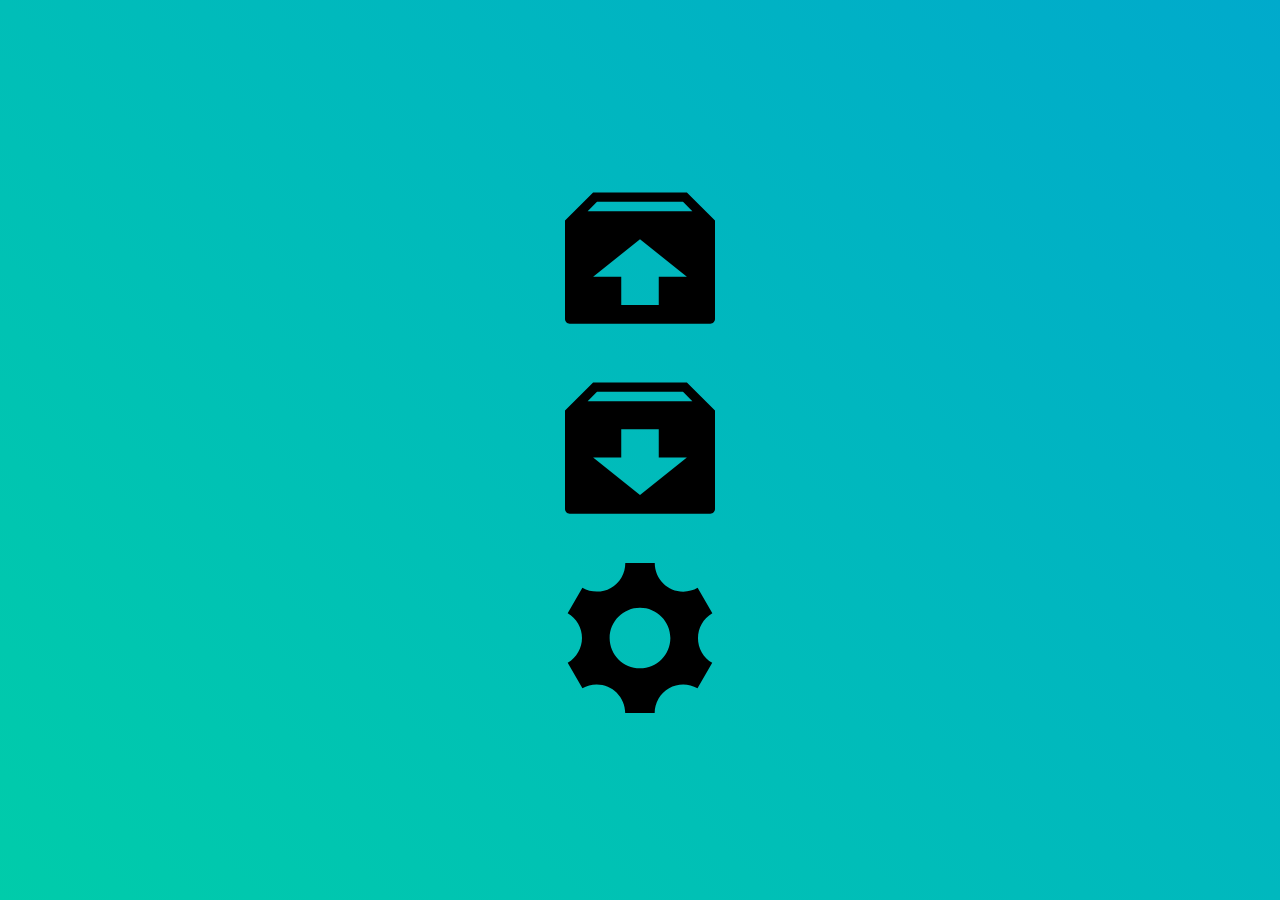
<file: usermods/RelayBlinds/index.htm>
<!DOCTYPE html>
<html>
<head><meta name="viewport" content="width=device-width, initial-scale=1, minimum-scale=1">
  <meta charset="utf-8">
  <title>Blinds</title>
  <script>
      strA = "";
    function send()
    {
      nocache = "&nocache=" + Math.random() * 1000000;
      var request = new XMLHttpRequest();
      // send HTTP request
      request.open("GET", "win/" + strA +nocache, true);
      request.send(null);
      strA = "";
    }
    function up()
    {
      strA = "&U0=2";
      send();
    }
    function down()
    {
      strA = "&U0=1";
      send();
    }
    function OpenSettings()
    {
      window.open("/settings", "_self");
    }
  </script>
  <style>
    body {
      text-align: center;
      background: linear-gradient(45deg,#0ca,#0ac);
      height: 100%;
      margin: 0;
      background-repeat: no-repeat;
      background-attachment: fixed;
    }
    html {
      height: 100%;
    }
    svg {
      width: 30vw;
      padding: 2vh;
    }
    .tool_box {
      position: absolute;
      top: 50%;
      left: 50%;
      transform: translate(-50%, -50%);
    }
  </style>
<style id="holderjs-style" type="text/css"></style></head>
<body class=" __plain_text_READY__">
<svg style="position: absolute; width: 0; height: 0; overflow: hidden;" version="1.1" xmlns="http://www.w3.org/2000/svg">
<defs>
<symbol id="icon-box-add" viewBox="0 0 32 32">
<path d="M26 2h-20l-6 6v21c0 0.552 0.448 1 1 1h30c0.552 0 1-0.448 1-1v-21l-6-6zM16 26l-10-8h6v-6h8v6h6l-10 8zM4.828 6l2-2h18.343l2 2h-22.343z"></path>
</symbol>
<symbol id="icon-box-remove" viewBox="0 0 32 32">
<path d="M26 2h-20l-6 6v21c0 0.552 0.448 1 1 1h30c0.552 0 1-0.448 1-1v-21l-6-6zM20 20v6h-8v-6h-6l10-8 10 8h-6zM4.828 6l2-2h18.343l2 2h-22.343z"></path>
</symbol>
<symbol id="icon-cog" viewBox="0 0 32 32">
<path d="M29.181 19.070c-1.679-2.908-0.669-6.634 2.255-8.328l-3.145-5.447c-0.898 0.527-1.943 0.829-3.058 0.829-3.361 0-6.085-2.742-6.085-6.125h-6.289c0.008 1.044-0.252 2.103-0.811 3.070-1.679 2.908-5.411 3.897-8.339 2.211l-3.144 5.447c0.905 0.515 1.689 1.268 2.246 2.234 1.676 2.903 0.672 6.623-2.241 8.319l3.145 5.447c0.895-0.522 1.935-0.82 3.044-0.82 3.35 0 6.067 2.725 6.084 6.092h6.289c-0.003-1.034 0.259-2.080 0.811-3.038 1.676-2.903 5.399-3.894 8.325-2.219l3.145-5.447c-0.899-0.515-1.678-1.266-2.232-2.226zM16 22.479c-3.578 0-6.479-2.901-6.479-6.479s2.901-6.479 6.479-6.479c3.578 0 6.479 2.901 6.479 6.479s-2.901 6.479-6.479 6.479z"></path>
</symbol>
</defs>
</svg>
  <div id="tbB" class="tool_box">
    <svg id="upb" onclick="up()"><use xlink:href="#icon-box-remove"></use></svg>
    <svg id="dnb" onclick="down()"><use xlink:href="#icon-box-add"></use></svg>
    <svg id="stb" onclick="OpenSettings()"><use xlink:href="#icon-cog"></use></svg>
  </div>
</body>
</html>
</file>
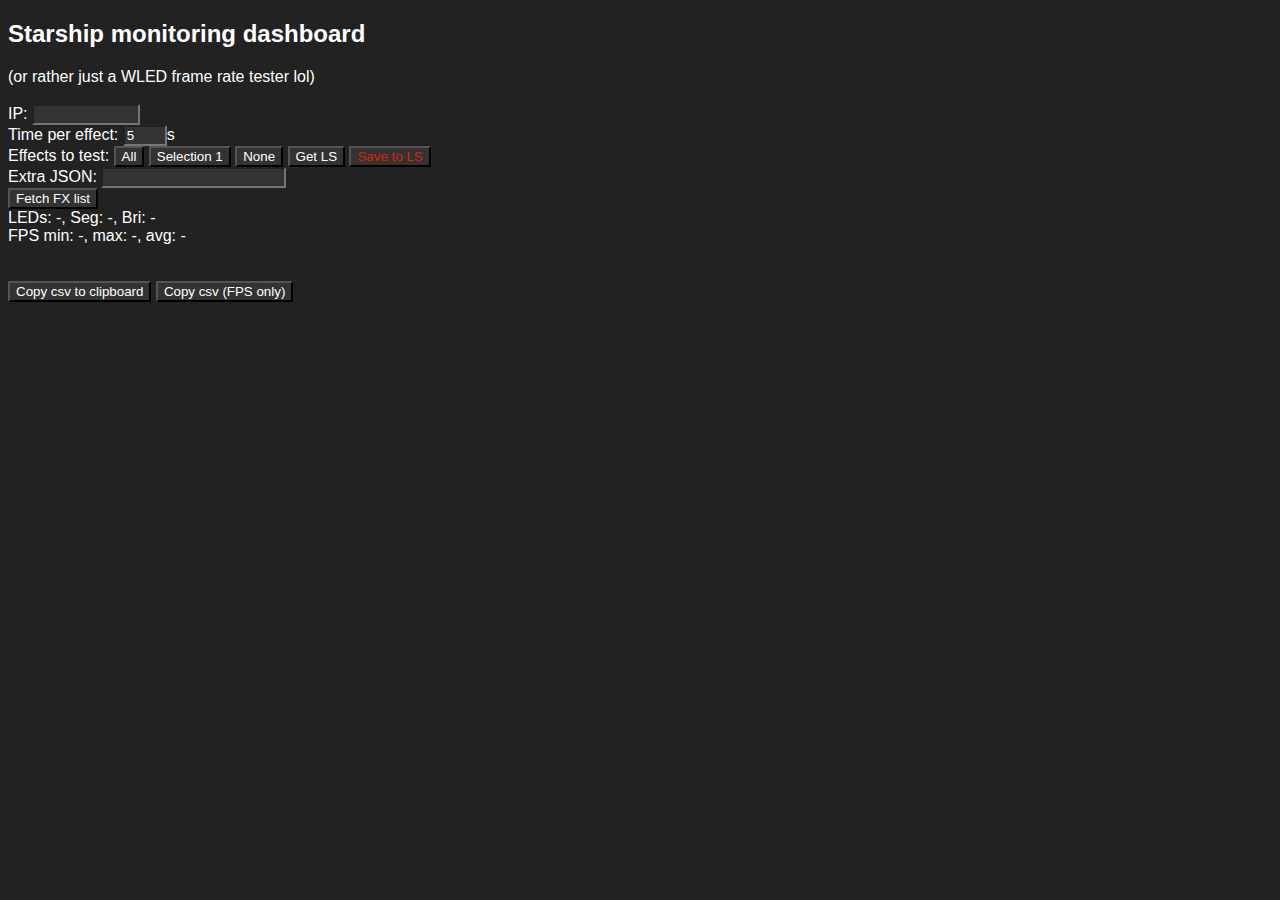
<file: tools/fps_test.htm>
<!DOCTYPE html>
<html lang="en">
<head>
    <title>WLED frame rate test tool</title>
    <style>
        body {
            background-color: #222;
            color: #fff;
            font-family: Helvetica, Verdana, sans-serif;
        }
        input {
            background-color: #333;
            color: #fff;
        }
        #ip {
            width: 100px;
        }
        #secs {
            width: 36px;
        }
        #csva {
            position: absolute;
            top: -100px; /*gtfo*/
        }
        button {
            background-color: #333;
            color: #fff;
        }
        table, th, td {
            border: 1px solid #aaa;
            border-collapse: collapse;
            text-align: center;
        }
        .red {
            color: #d20;
        }
    </style>
    <script>
        var gotfx = false, running = false;
        var pos = 0, prev = 0, min = 999, max = 0, fpslist = [], names = [], names_checked = [];
        var to;
        function S() {
            document.getElementById('ip').value = localStorage.getItem('locIpFps');
            if (document.getElementById('ip').value) req(false);
        }
        function loadC() {
            hide(false);
            var list = localStorage.getItem('fpsFxSelection');
            if (!list) return;
            list = JSON.parse(list);
            var chks = document.querySelectorAll('.fxcheck');
            for (let i = 0; i < chks.length; i++) {
               if (i < list.length) chks[i].checked = list[i];
            }
        }
        function saveC() {
            var list = [];
            var chks = document.querySelectorAll('.fxcheck');
            for (let i = 0; i < chks.length; i++) {
                list.push(chks[i].checked);
            }
            localStorage.setItem('fpsFxSelection', JSON.stringify(list));
        }
        function setC(c) {
            hide(false);
            var chks = document.querySelectorAll('.fxcheck');
            for (let i = 0; i < chks.length; i++) {
                chks[i].checked = (c == 255);
            }
            if (c == 1 && chks.length > 100) {
                chks[1].checked = true;  //Blink
                chks[15].checked = true; //Running
                chks[16].checked = true; //Saw
                chks[37].checked = true; //Running 2
                chks[44].checked = true; //Tetrix
                chks[63].checked = true; //Pride 2015
                chks[74].checked = true; //Colortwinkles
                chks[101].checked = true;//Pacifica
            }
        }
        function hide(h) {
            var trs = document.querySelectorAll('.trs');
            var chks = document.querySelectorAll('.fxcheck');
            for (let i = 0; i < trs.length; i++) {
                trs[i].style.display = (h && !chks[i].checked) ? "none":"table-row";
            }
        }
        function run(init) {
            if (init) {
                running = !running;
                document.getElementById('runbtn').innerText = running ? 'Stop':'Run';
                if (running) {pos = 0; prev = -1; min = 999; max = 0; fpslist = []; names_checked = []; hide(true);}
                clearTimeout(to);
                if (!running) {req({seg:{fx:0},v:true,stop:true}); return;}
            }
            if (!gotfx) {req(false); return;}
            var chks = document.querySelectorAll('.fxcheck');
            var fpsb = document.querySelectorAll('.fps');
            if (prev >= 0) {pos++};
            if (pos >= chks.length) {run(true); return;} //end
            while (!chks[pos].checked) {
                fpsb[pos].innerText = "-";
                pos++;
                if (pos >= chks.length) {run(true); return;} //end
            }
            names_checked.push(names[pos]);
            var extra = {};
            try {
                extra = JSON.parse(document.getElementById('ej').value);
            } catch (e) {

            }
            var cmd = {seg:{fx:pos},v:true};
            Object.assign(cmd, extra);
            req(cmd);
        }
        function req(command) {
            var ip = document.getElementById('ip').value;
            if (!ip) {alert("Please enter WLED IP"); return;}
            if (ip != localStorage.getItem('locIpFps')) localStorage.setItem('locIpFps', document.getElementById('ip').value);
            var url = command ? `http://${ip}/json/si` : `http://${ip}/json/effects`;
            var type = command ? 'post':'get';
            var req = undefined;
            if (command)
            {
                req = JSON.stringify(command);
            }
            fetch
            (url, {
                method: type,
                headers: {
                    "Content-type": "application/json; charset=UTF-8"
                },
                body: req
            })
            .then(res => {
                if (!res.ok) {
                    alert('Data malfunction');
                }
                return res.json();
            })
            .then(json => {
                if (!json) {
                    alert('Empty response'); return;
                }
                if (!command) {
                    names = json;
                    var tblc = '';
                    for (let i = 0; i < json.length; i++) {
		                tblc += `<tr class="trs"><td><input type="checkbox" class="fxcheck" /></td><td>${i}</td><td>${json[i]}</td><td class="fps"></td></tr>`
	                }
                    var tbl = `<table>
                        <tr>
                            <th>Test?</th><th>ID</th><th>Effect Name</th><th>FPS</th>
                        </tr>
                        ${tblc}
                    </table>`;
                    document.getElementById('tablecon').innerHTML = tbl;
                    setC(1);
                    loadC();
                    gotfx = true;
                    document.getElementById('runbtn').innerText = "Run";
                } else {
                    if (!json.info) return;
                    document.getElementById('leds').innerText = json.info.leds.count;
                    document.getElementById('seg').innerText = json.state.seg[0].len;
                    document.getElementById('bri').innerText = json.state.bri;
                    if (prev >= 0) {
                        var lastfps = parseInt(json.info.leds.fps); //previous FX
                        if (lastfps < min) min = lastfps;
                        if (lastfps > max) max = lastfps;
                        fpslist.push(lastfps);
                        var sum = 0;
                        for (let i = 0; i < fpslist.length; i++) {
                            sum += fpslist[i];
                        }
                        sum /= fpslist.length;
                        document.getElementById('fps_min').innerText = min;
                        document.getElementById('fps_max').innerText = max;
                        document.getElementById('fps_avg').innerText = Math.round(sum*10)/10;
                        var fpsb = document.querySelectorAll('.fps');
                        fpsb[prev].innerHTML = lastfps;
                    }
                    prev = pos;
                    var delay = parseInt(document.getElementById('secs').value)*1000;
                    delay = Math.min(Math.max(delay, 2000), 15000)
                    if (!command.stop) to = setTimeout(run,delay);
                }
            })
            .catch(function (error) {
		        alert('Comms malfunction');
		        console.log(error);
	        });
        }
        function csv(n) {
            var txt = "";
            for (let i = 0; i < fpslist.length; i++) {
                if (!n) txt += names_checked[i] + ',';
                txt += fpslist[i]; txt += "\n";
            }
            document.getElementById('csva').value = txt;
            var copyText = document.getElementById('csva');

            copyText.select();
            copyText.setSelectionRange(0, 999999);
            document.execCommand("copy");
        }
    </script>
</head>
<body onload="S()">
    <h2>Starship monitoring dashboard</h2>
    (or rather just a WLED frame rate tester lol)<br><br>
    IP: <input id="ip" /><br>
    Time per effect: <input type=number id=secs value=5 max=15 min=2 />s<br>
    Effects to test:
    <button type="button" onclick="setC(255)">All</button>
    <button type="button" onclick="setC(1)">Selection 1</button>
    <button type="button" onclick="setC(0)">None</button>
    <button type="button" onclick="loadC()">Get LS</button>
    <button type="button" class="red" onclick="saveC()">Save to LS</button><br>
    Extra JSON: <input id="ej" /><br>

    <button type="button" onclick="run(true)" id="runbtn">Fetch FX list</button><br>
    LEDs: <span id="leds">-</span>, Seg: <span id="seg">-</span>, Bri: <span id="bri">-</span><br>
    FPS min: <span id="fps_min">-</span>, max: <span id="fps_max">-</span>, avg: <span id="fps_avg">-</span><br><br>
    <div id="tablecon">
    </div><br>
    <button type="button" onclick="csv(false)">Copy csv to clipboard</button>
    <button type="button" onclick="csv(true)">Copy csv (FPS only)</button>
    <textarea id=csva></textarea>
</body>
</html>
</file>
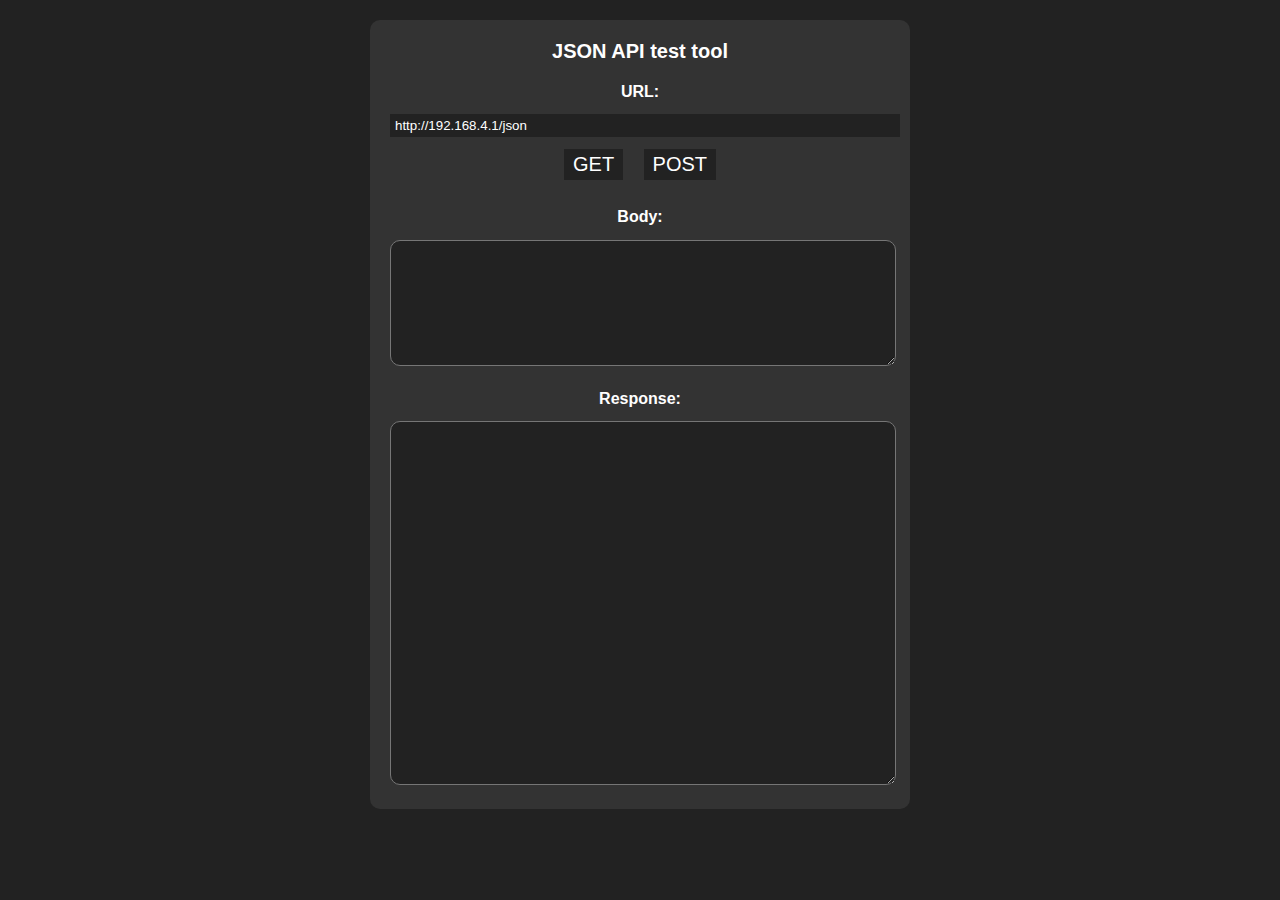
<file: tools/json_test.htm>
<!DOCTYPE html>
<html>
  <head>
    <title>JSON client</title>
    <style>
      :root {
        --bCol:#333;--cCol:#222;--dCol:#666;--tCol:#fff;
      }
      body {
        font-family: Verdana, sans-serif;
        text-align: center;
        background: var(--cCol);
        color: var(--tCol);
        margin: 20px;
        background-attachment: fixed;
      }
      button {
        background: var(--cCol);
        color: var(--tCol);
        border: 0.3ch solid var(--cCol);
        display: inline-block;
        font-size: 20px;
        margin: 8px;
        margin-top: 12px;
      }
      input {
        background: var(--cCol);
        color: var(--tCol);
        border: 0.5ch solid var(--cCol);
        width: 100%;
      }
      h1{
        margin: 0px;
        font-size: 20px;
      }
      h2{
        font-size: 16px;
        margin-top: 20px;
      }
      form{
        background: var(--bCol);
        width: 500px;
        padding: 20px;
        -webkit-border-radius: 10px;
        -moz-border-radius: 10px;
        display: inline-block;
      }
      textarea{
        background: var(--cCol);
        color: var(--tCol);
        padding-top: 10px;
        width: 100%;
        font-family: monaco,monospace;
        font-size: 12px;
        -webkit-border-radius: 10px;
        -moz-border-radius: 10px;
      }
    </style>
  </head>

  <body>
      <form name="cf">
          <h1>JSON API test tool</h1>
          <h2>URL:</h2>
          <input name="cu" type="text" size="60" value="http://192.168.4.1/json">
          <div id="buttons">
              <button type="button" onclick="rq('GET')">GET</button>
              <button type="button" onclick="rq('POST')">POST</button>
          </div>
          <h2>Body:</h2>
          <textarea name="bd" rows="8" cols="100"></textarea>
          <h2>Response:</h2>
          <textarea name="rsp" rows="25" cols="100"></textarea>
      </form>
  </body>
</html>

<script>
function rq(cm)
{
  var h = new XMLHttpRequest();
  h.open(cm, document.cf.cu.value, true);
  h.onreadystatechange = function()
  {
    if(h.readyState == 4)
    {
      if(h.status==200)
      {
        document.cf.rsp.value="Bad JSON: "+h.responseText
        document.cf.rsp.value=JSON.stringify(JSON.parse(h.responseText), null, '\t');
      }
      else
      {
        document.cf.rsp.value="Error "+h.status+"\r\n\n"+h.responseText;
      }
    }
  }
  h.send(document.cf.bd.value);
}
</script>
</file>
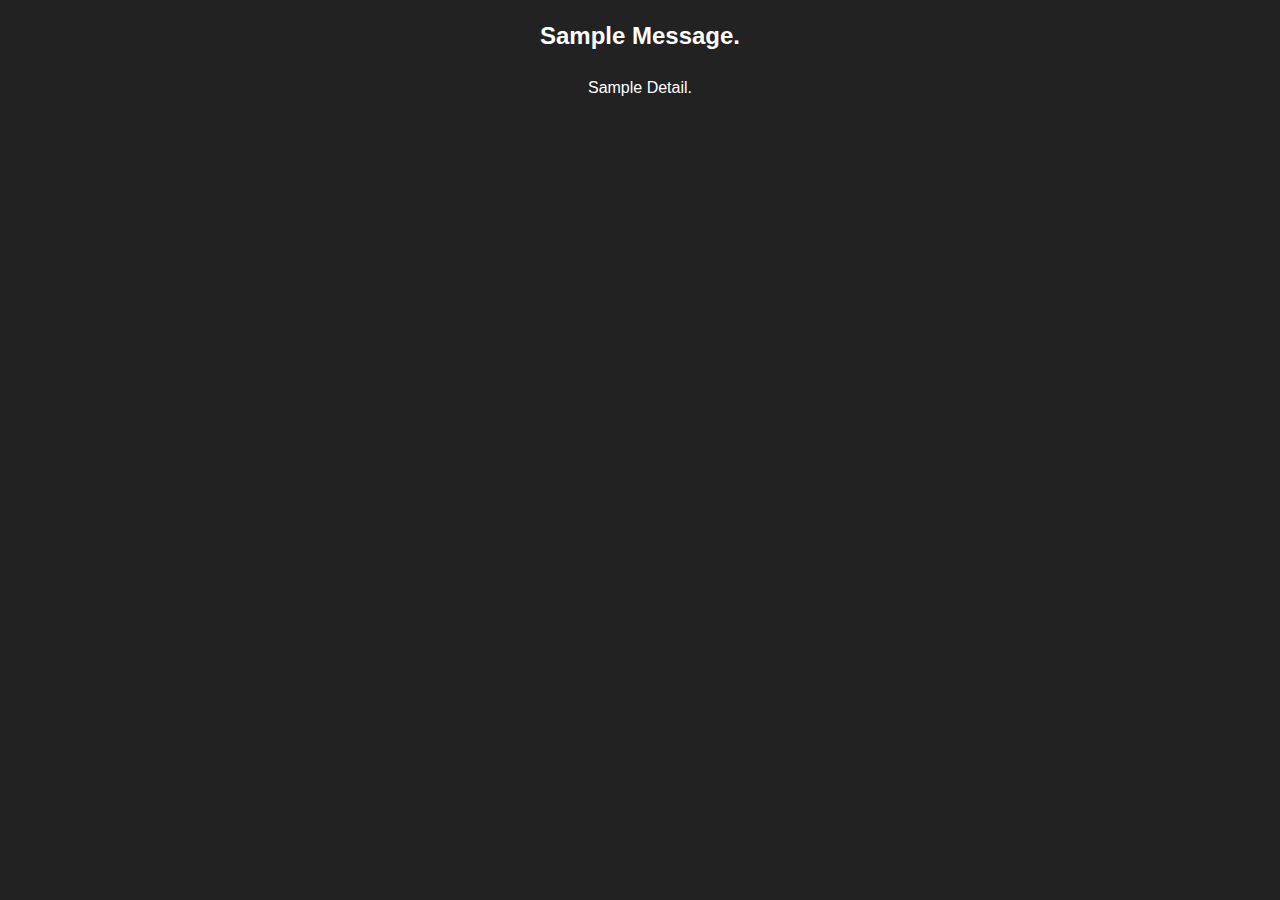
<file: wled00/data/msg.htm>
<!DOCTYPE html>
<html>

<head>
	<meta content='width=device-width' name='viewport'>
	<title>WLED Message</title>
	<script>
		function B() { window.history.back() };
		function RS() { window.location = "/settings"; }
		function RP() { top.location.href = "/"; }
	</script>
	<style>
		@import url("style.css");
	</style>
</head>

<body>
	<h2>Sample Message.</h2>
	Sample Detail.
</body>

</html>
</file>
